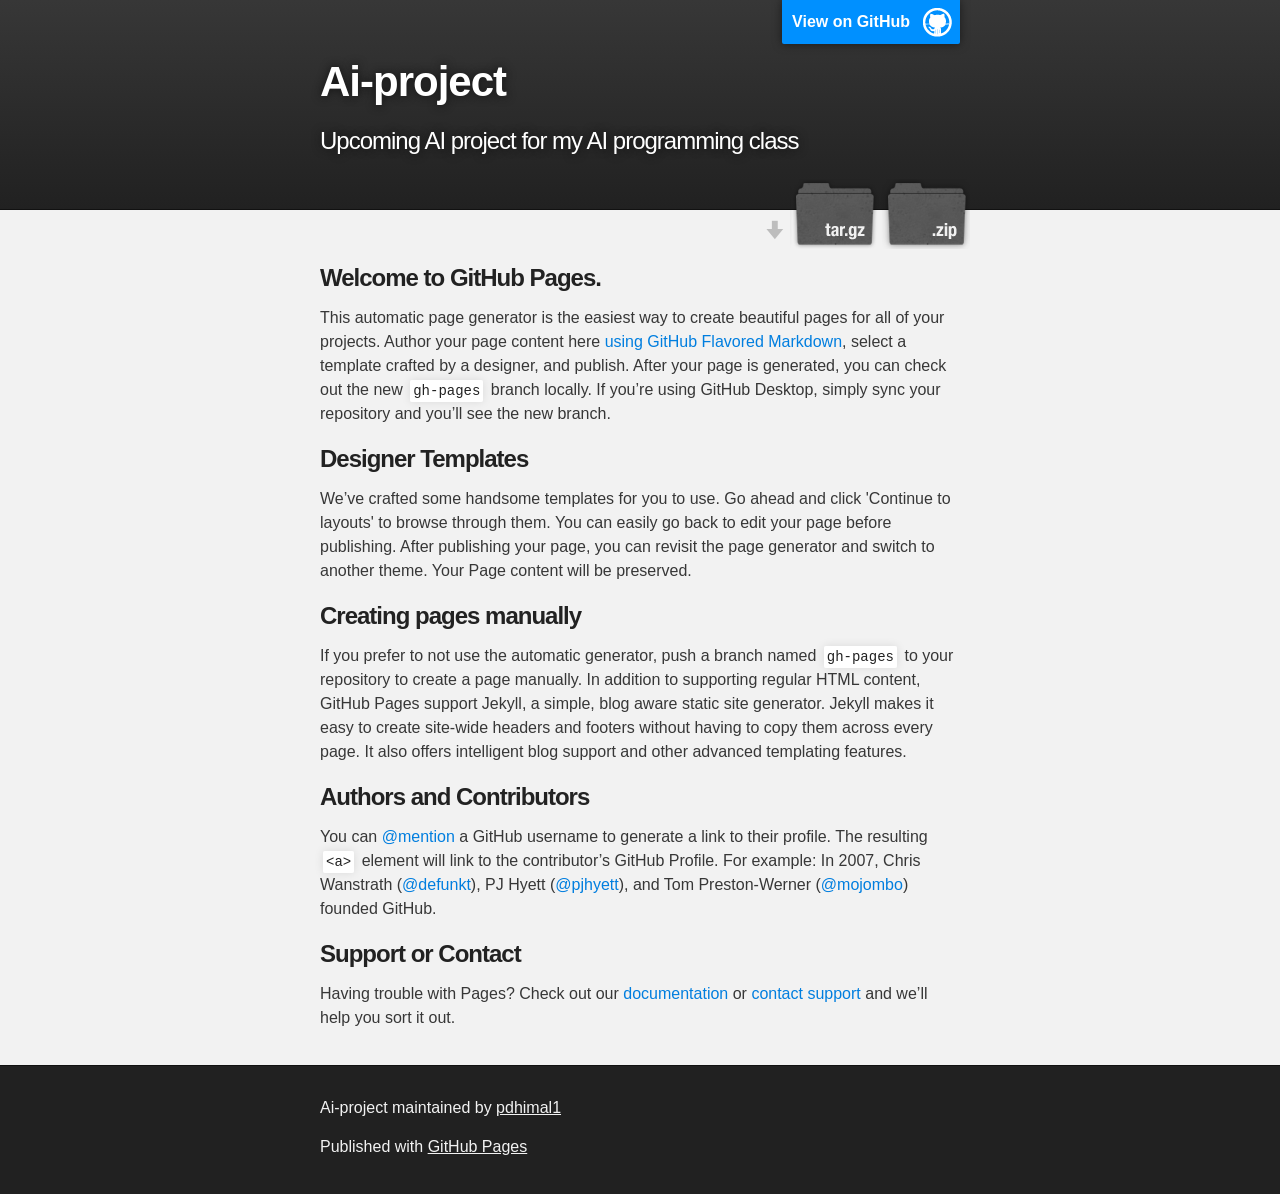
<file: index.html>
<!DOCTYPE html>
<html>

  <head>
    <meta charset='utf-8'>
    <meta http-equiv="X-UA-Compatible" content="chrome=1">
    <meta name="description" content="Ai-project : Upcoming AI project for my AI programming class">

    <link rel="stylesheet" type="text/css" media="screen" href="stylesheets/stylesheet.css">

    <title>Ai-project</title>
  </head>

  <body>

    <!-- HEADER -->
    <div id="header_wrap" class="outer">
        <header class="inner">
          <a id="forkme_banner" href="https://github.com/pdhimal1/AI-Project">View on GitHub</a>

          <h1 id="project_title">Ai-project</h1>
          <h2 id="project_tagline">Upcoming AI project for my AI programming class</h2>

            <section id="downloads">
              <a class="zip_download_link" href="https://github.com/pdhimal1/AI-Project/zipball/master">Download this project as a .zip file</a>
              <a class="tar_download_link" href="https://github.com/pdhimal1/AI-Project/tarball/master">Download this project as a tar.gz file</a>
            </section>
        </header>
    </div>

    <!-- MAIN CONTENT -->
    <div id="main_content_wrap" class="outer">
      <section id="main_content" class="inner">
        <h3>
<a id="welcome-to-github-pages" class="anchor" href="#welcome-to-github-pages" aria-hidden="true"><span class="octicon octicon-link"></span></a>Welcome to GitHub Pages.</h3>

<p>This automatic page generator is the easiest way to create beautiful pages for all of your projects. Author your page content here <a href="https://guides.github.com/features/mastering-markdown/">using GitHub Flavored Markdown</a>, select a template crafted by a designer, and publish. After your page is generated, you can check out the new <code>gh-pages</code> branch locally. If you’re using GitHub Desktop, simply sync your repository and you’ll see the new branch.</p>

<h3>
<a id="designer-templates" class="anchor" href="#designer-templates" aria-hidden="true"><span class="octicon octicon-link"></span></a>Designer Templates</h3>

<p>We’ve crafted some handsome templates for you to use. Go ahead and click 'Continue to layouts' to browse through them. You can easily go back to edit your page before publishing. After publishing your page, you can revisit the page generator and switch to another theme. Your Page content will be preserved.</p>

<h3>
<a id="creating-pages-manually" class="anchor" href="#creating-pages-manually" aria-hidden="true"><span class="octicon octicon-link"></span></a>Creating pages manually</h3>

<p>If you prefer to not use the automatic generator, push a branch named <code>gh-pages</code> to your repository to create a page manually. In addition to supporting regular HTML content, GitHub Pages support Jekyll, a simple, blog aware static site generator. Jekyll makes it easy to create site-wide headers and footers without having to copy them across every page. It also offers intelligent blog support and other advanced templating features.</p>

<h3>
<a id="authors-and-contributors" class="anchor" href="#authors-and-contributors" aria-hidden="true"><span class="octicon octicon-link"></span></a>Authors and Contributors</h3>

<p>You can <a href="https://github.com/blog/821" class="user-mention">@mention</a> a GitHub username to generate a link to their profile. The resulting <code>&lt;a&gt;</code> element will link to the contributor’s GitHub Profile. For example: In 2007, Chris Wanstrath (<a href="https://github.com/defunkt" class="user-mention">@defunkt</a>), PJ Hyett (<a href="https://github.com/pjhyett" class="user-mention">@pjhyett</a>), and Tom Preston-Werner (<a href="https://github.com/mojombo" class="user-mention">@mojombo</a>) founded GitHub.</p>

<h3>
<a id="support-or-contact" class="anchor" href="#support-or-contact" aria-hidden="true"><span class="octicon octicon-link"></span></a>Support or Contact</h3>

<p>Having trouble with Pages? Check out our <a href="https://help.github.com/pages">documentation</a> or <a href="https://github.com/contact">contact support</a> and we’ll help you sort it out.</p>
      </section>
    </div>

    <!-- FOOTER  -->
    <div id="footer_wrap" class="outer">
      <footer class="inner">
        <p class="copyright">Ai-project maintained by <a href="https://github.com/pdhimal1">pdhimal1</a></p>
        <p>Published with <a href="https://pages.github.com">GitHub Pages</a></p>
      </footer>
    </div>

    

  </body>
</html>
</file>
<file: stylesheets/stylesheet.css>
/*******************************************************************************
Slate Theme for GitHub Pages
by Jason Costello, @jsncostello
*******************************************************************************/

@import url(github-light.css);

/*******************************************************************************
MeyerWeb Reset
*******************************************************************************/

html, body, div, span, applet, object, iframe,
h1, h2, h3, h4, h5, h6, p, blockquote, pre,
a, abbr, acronym, address, big, cite, code,
del, dfn, em, img, ins, kbd, q, s, samp,
small, strike, strong, sub, sup, tt, var,
b, u, i, center,
dl, dt, dd, ol, ul, li,
fieldset, form, label, legend,
table, caption, tbody, tfoot, thead, tr, th, td,
article, aside, canvas, details, embed,
figure, figcaption, footer, header, hgroup,
menu, nav, output, ruby, section, summary,
time, mark, audio, video {
  margin: 0;
  padding: 0;
  border: 0;
  font: inherit;
  vertical-align: baseline;
}

/* HTML5 display-role reset for older browsers */
article, aside, details, figcaption, figure,
footer, header, hgroup, menu, nav, section {
  display: block;
}

ol, ul {
  list-style: none;
}

table {
  border-collapse: collapse;
  border-spacing: 0;
}

/*******************************************************************************
Theme Styles
*******************************************************************************/

body {
  box-sizing: border-box;
  color:#373737;
  background: #212121;
  font-size: 16px;
  font-family: 'Myriad Pro', Calibri, Helvetica, Arial, sans-serif;
  line-height: 1.5;
  -webkit-font-smoothing: antialiased;
}

h1, h2, h3, h4, h5, h6 {
  margin: 10px 0;
  font-weight: 700;
  color:#222222;
  font-family: 'Lucida Grande', 'Calibri', Helvetica, Arial, sans-serif;
  letter-spacing: -1px;
}

h1 {
  font-size: 36px;
  font-weight: 700;
}

h2 {
  padding-bottom: 10px;
  font-size: 32px;
  background: url('../images/bg_hr.png') repeat-x bottom;
}

h3 {
  font-size: 24px;
}

h4 {
  font-size: 21px;
}

h5 {
  font-size: 18px;
}

h6 {
  font-size: 16px;
}

p {
  margin: 10px 0 15px 0;
}

footer p {
  color: #f2f2f2;
}

a {
  text-decoration: none;
  color: #007edf;
  text-shadow: none;

  transition: color 0.5s ease;
  transition: text-shadow 0.5s ease;
  -webkit-transition: color 0.5s ease;
  -webkit-transition: text-shadow 0.5s ease;
  -moz-transition: color 0.5s ease;
  -moz-transition: text-shadow 0.5s ease;
  -o-transition: color 0.5s ease;
  -o-transition: text-shadow 0.5s ease;
  -ms-transition: color 0.5s ease;
  -ms-transition: text-shadow 0.5s ease;
}

a:hover, a:focus {text-decoration: underline;}

footer a {
  color: #F2F2F2;
  text-decoration: underline;
}

em {
  font-style: italic;
}

strong {
  font-weight: bold;
}

img {
  position: relative;
  margin: 0 auto;
  max-width: 739px;
  padding: 5px;
  margin: 10px 0 10px 0;
  border: 1px solid #ebebeb;

  box-shadow: 0 0 5px #ebebeb;
  -webkit-box-shadow: 0 0 5px #ebebeb;
  -moz-box-shadow: 0 0 5px #ebebeb;
  -o-box-shadow: 0 0 5px #ebebeb;
  -ms-box-shadow: 0 0 5px #ebebeb;
}

p img {
  display: inline;
  margin: 0;
  padding: 0;
  vertical-align: middle;
  text-align: center;
  border: none;
}

pre, code {
  width: 100%;
  color: #222;
  background-color: #fff;

  font-family: Monaco, "Bitstream Vera Sans Mono", "Lucida Console", Terminal, monospace;
  font-size: 14px;

  border-radius: 2px;
  -moz-border-radius: 2px;
  -webkit-border-radius: 2px;
}

pre {
  width: 100%;
  padding: 10px;
  box-shadow: 0 0 10px rgba(0,0,0,.1);
  overflow: auto;
}

code {
  padding: 3px;
  margin: 0 3px;
  box-shadow: 0 0 10px rgba(0,0,0,.1);
}

pre code {
  display: block;
  box-shadow: none;
}

blockquote {
  color: #666;
  margin-bottom: 20px;
  padding: 0 0 0 20px;
  border-left: 3px solid #bbb;
}


ul, ol, dl {
  margin-bottom: 15px
}

ul {
  list-style-position: inside;
  list-style: disc;
  padding-left: 20px;
}

ol {
  list-style-position: inside;
  list-style: decimal;
  padding-left: 20px;
}

dl dt {
  font-weight: bold;
}

dl dd {
  padding-left: 20px;
  font-style: italic;
}

dl p {
  padding-left: 20px;
  font-style: italic;
}

hr {
  height: 1px;
  margin-bottom: 5px;
  border: none;
  background: url('../images/bg_hr.png') repeat-x center;
}

table {
  border: 1px solid #373737;
  margin-bottom: 20px;
  text-align: left;
 }

th {
  font-family: 'Lucida Grande', 'Helvetica Neue', Helvetica, Arial, sans-serif;
  padding: 10px;
  background: #373737;
  color: #fff;
 }

td {
  padding: 10px;
  border: 1px solid #373737;
 }

form {
  background: #f2f2f2;
  padding: 20px;
}

/*******************************************************************************
Full-Width Styles
*******************************************************************************/

.outer {
  width: 100%;
}

.inner {
  position: relative;
  max-width: 640px;
  padding: 20px 10px;
  margin: 0 auto;
}

#forkme_banner {
  display: block;
  position: absolute;
  top:0;
  right: 10px;
  z-index: 10;
  padding: 10px 50px 10px 10px;
  color: #fff;
  background: url('../images/blacktocat.png') #0090ff no-repeat 95% 50%;
  font-weight: 700;
  box-shadow: 0 0 10px rgba(0,0,0,.5);
  border-bottom-left-radius: 2px;
  border-bottom-right-radius: 2px;
}

#header_wrap {
  background: #212121;
  background: -moz-linear-gradient(top, #373737, #212121);
  background: -webkit-linear-gradient(top, #373737, #212121);
  background: -ms-linear-gradient(top, #373737, #212121);
  background: -o-linear-gradient(top, #373737, #212121);
  background: linear-gradient(top, #373737, #212121);
}

#header_wrap .inner {
  padding: 50px 10px 30px 10px;
}

#project_title {
  margin: 0;
  color: #fff;
  font-size: 42px;
  font-weight: 700;
  text-shadow: #111 0px 0px 10px;
}

#project_tagline {
  color: #fff;
  font-size: 24px;
  font-weight: 300;
  background: none;
  text-shadow: #111 0px 0px 10px;
}

#downloads {
  position: absolute;
  width: 210px;
  z-index: 10;
  bottom: -40px;
  right: 0;
  height: 70px;
  background: url('../images/icon_download.png') no-repeat 0% 90%;
}

.zip_download_link {
  display: block;
  float: right;
  width: 90px;
  height:70px;
  text-indent: -5000px;
  overflow: hidden;
  background: url(../images/sprite_download.png) no-repeat bottom left;
}

.tar_download_link {
  display: block;
  float: right;
  width: 90px;
  height:70px;
  text-indent: -5000px;
  overflow: hidden;
  background: url(../images/sprite_download.png) no-repeat bottom right;
  margin-left: 10px;
}

.zip_download_link:hover {
  background: url(../images/sprite_download.png) no-repeat top left;
}

.tar_download_link:hover {
  background: url(../images/sprite_download.png) no-repeat top right;
}

#main_content_wrap {
  background: #f2f2f2;
  border-top: 1px solid #111;
  border-bottom: 1px solid #111;
}

#main_content {
  padding-top: 40px;
}

#footer_wrap {
  background: #212121;
}



/*******************************************************************************
Small Device Styles
*******************************************************************************/

@media screen and (max-width: 480px) {
  body {
    font-size:14px;
  }

  #downloads {
    display: none;
  }

  .inner {
    min-width: 320px;
    max-width: 480px;
  }

  #project_title {
  font-size: 32px;
  }

  h1 {
    font-size: 28px;
  }

  h2 {
    font-size: 24px;
  }

  h3 {
    font-size: 21px;
  }

  h4 {
    font-size: 18px;
  }

  h5 {
    font-size: 14px;
  }

  h6 {
    font-size: 12px;
  }

  code, pre {
    min-width: 320px;
    max-width: 480px;
    font-size: 11px;
  }

}
</file>
